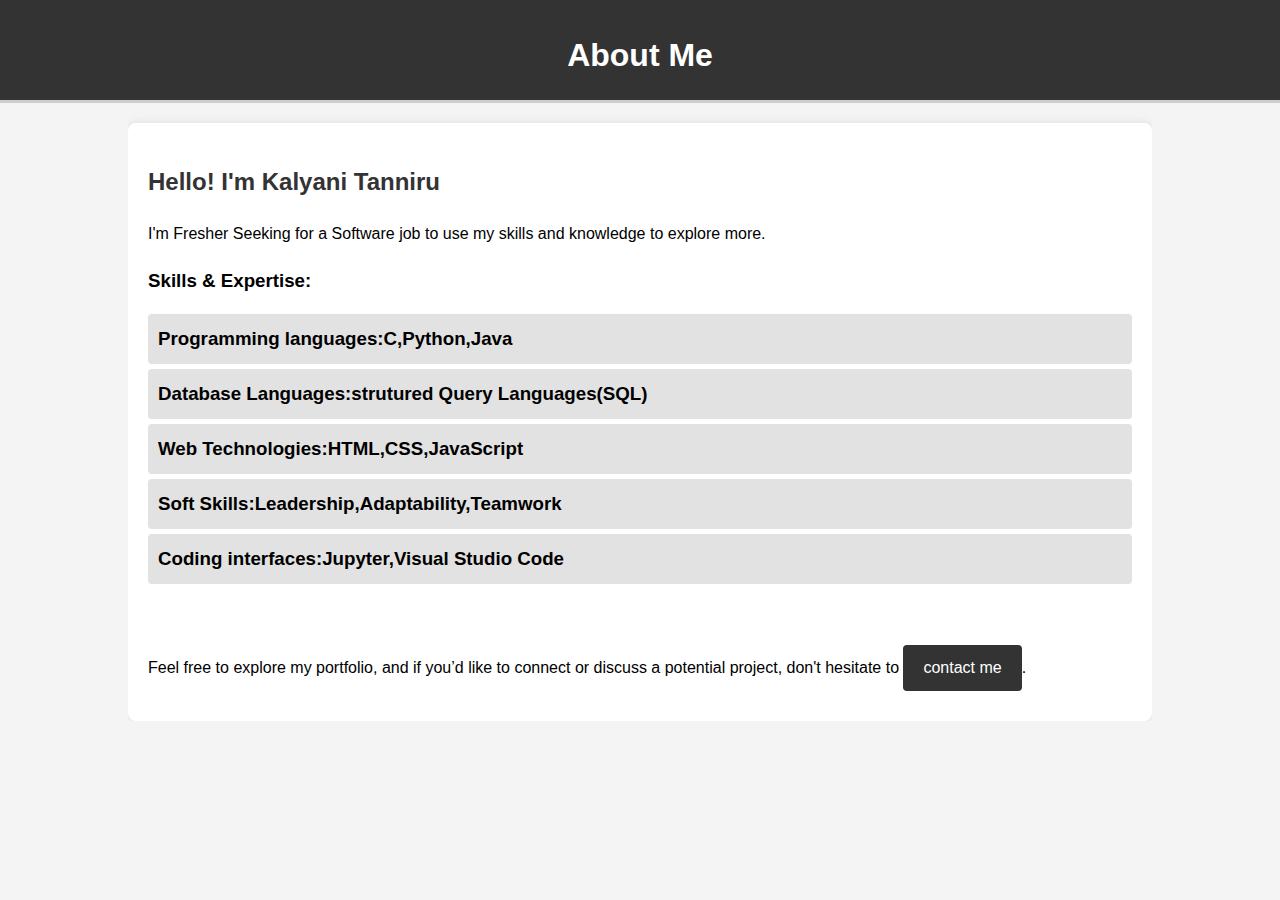
<file: aboutme.html>
<!DOCTYPE html>
<html lang="en">
<head>
    <meta charset="UTF-8">
    <meta name="viewport" content="width=device-width, initial-scale=1.0">
    <title>About Me</title>
    <style>
        body {
            font-family: Arial, sans-serif;
            line-height: 1.6;
            margin: 0;
            padding: 0;
            background-color: #f4f4f4;
        }
        .container {
            width: 80%;
            margin: auto;
            overflow: hidden;
        }
        header {
            background: #333;
            color: #fff;
            padding-top: 30px;
            min-height: 70px;
            border-bottom: #ccc 3px solid;
            text-align: center;
        }
        header h1 {
            margin: 0;
        }
        .about-me {
            background: #fff;
            padding: 20px;
            border-radius: 8px;
            box-shadow: 0 0 10px rgba(0, 0, 0, 0.1);
            margin-top: 20px;
        }
        .about-me h2 {
            color: #333;
        }
        .about-me p {
            margin: 10px 0;
        }
        .skills ul {
            list-style: none;
            padding: 0;
        }
        .skills li  h3{
            background: #e2e2e2;
            margin: 5px 0;
            padding: 10px;
            border-radius: 4px;
        }
        .cta {
            margin-top: 20px;
        }
        .cta a {
            display: inline-block;
            padding: 10px 20px;
            color: #fff;
            background: #333;
            text-decoration: none;
            border-radius: 4px;
        }
        .cta a:hover {
            background: #555;
        }
    </style>
</head>
<body>
    <header>
        <div class="container">
            <h1>About Me</h1>
        </div>
    </header>

    <div class="container">
        <section class="about-me">
            <h2>Hello! I'm  Kalyani Tanniru</h2>
            <p> I'm Fresher Seeking for a Software job to use my skills and knowledge to explore more.</p>
            <h3>Skills & Expertise:</h3>
            <div class="skills">
                <ul>
                    <li><h3><b>Programming languages:</b>C,Python,Java</h3></li>
                    <li><h3><b>Database Languages:</b>strutured Query Languages(SQL)</h3></li>
                    <li><h3><b>Web Technologies:</b>HTML,CSS,JavaScript</h3></li>
                    <li><h3><b>Soft Skills:</b>Leadership,Adaptability,Teamwork</h3></li>
                    <li><h3><b>Coding interfaces:</b>Jupyter,Visual Studio Code</h3></li>
                </ul>
            </div>

            <br>
            <div class="cta">
                <p>Feel free to explore my portfolio, and if you’d like to connect or discuss a potential project, don't hesitate to <a href="contact.html">contact me</a>.</p>
            </div>
        </section>
    </div>
</body>
</html>
</file>
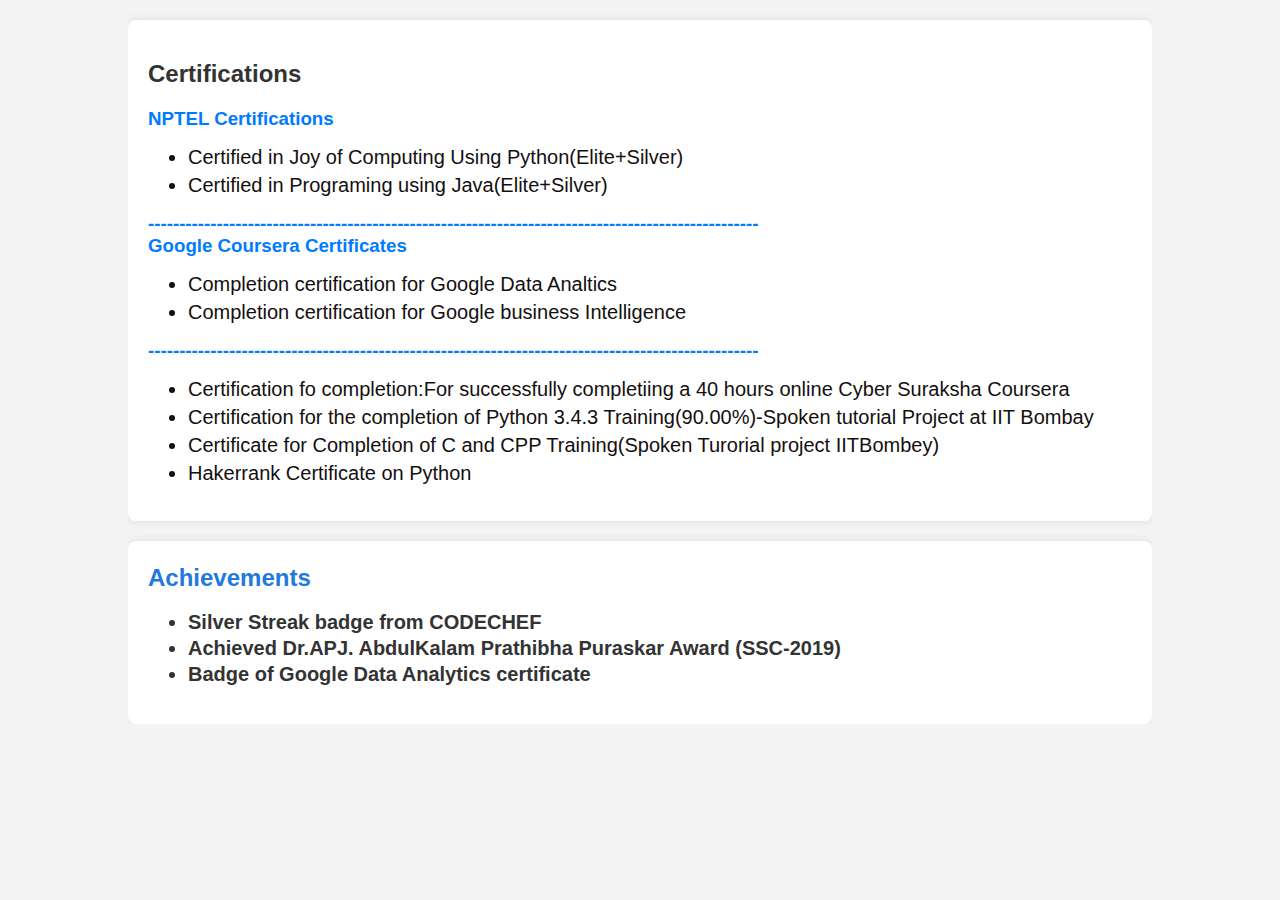
<file: certifications.html>
<!DOCTYPE html>
<html lang="en">
<head>
    <meta charset="UTF-8">
    <meta name="viewport" content="width=device-width, initial-scale=1.0">
    <title>Certifications</title>
    <style>
        body {
            font-family: Arial, sans-serif;
            margin: 0;
            padding: 0;
            background-color: #f4f4f4;
        }
        .container {
            width: 80%;
            margin: auto;
            overflow: hidden;
        }
        .certifications {
            background: #fff;
            padding: 20px;
            margin-top: 20px;
            border-radius: 8px;
            box-shadow: 0 0 10px rgba(0,0,0,0.1);
        }
        .Achievements {
            background: #fff;
            padding: 20px;
            margin-top: 20px;
            border-radius: 8px;
            box-shadow: 0 0 10px rgba(0,0,0,0.1);
        }
        .Achievements h3 ul li{
            margin:3px 0;
            color:#333;
            font-size:20px;
            
        }
        .Achievements h2{
            margin:3px 0;
            color:#2279dd;
            
            
        }
        h2 {
            color: #333;
        }
        .certification {
            margin-bottom: 15px;
        }
        .certification h2{
            margin:3px 0;
            color:black;


        }
        .certification h3 {
            margin: 0;
            color: #007bff;
        }
        .certification ul li  {
            margin: 5px 0;
            color: #140f0f;
            font-size:20px;
           
        }
        .date {
            font-style: italic;
            color: #777;
        }
        
    </style>
</head>
<body>
    <div class="container">
        <div class="certifications">
            <h2><b>Certifications</b></h2>
            <div class="certification">
                <h3>NPTEL Certifications</h3>
                <ul><li>Certified in Joy of Computing Using Python<span>(Elite+Silver)</span></li>
                <li>Certified in Programing using Java<span>(Elite+Silver)</span></li></ul>
                
            </div>
            <div class="certification">
                
                <h3>--------------------------------------------------------------------------------------------------</h3>
                <h3>Google Coursera Certificates</h3>
                <ul><li>Completion certification for Google Data Analtics</li>
                <li>Completion certification for Google business Intelligence</li></ul>
            </div>
            <div class="certification">
                <h3>--------------------------------------------------------------------------------------------------</h3>
                <ul><li>Certification fo completion:For successfully  completiing a 40 hours online  Cyber Suraksha Coursera
                </li>
            <li>Certification for the completion of Python 3.4.3 Training(90.00%)-Spoken tutorial Project at  IIT Bombay</li>
            <li>Certificate for Completion of  C and CPP  Training(Spoken Turorial project IITBombey)</li>
        <li>Hakerrank Certificate on Python</li></ul></div>
            </div>
            <div class="Achievements">
                <h2>Achievements</h2>
                <h3><ul>
                    <li>Silver Streak badge from CODECHEF</li>
                <li>Achieved  Dr.APJ.  AbdulKalam Prathibha Puraskar Award (SSC-2019) </li>
                <li>Badge of Google Data Analytics certificate  </li></ul></h3>
            </div>
            
        </div>
    </div>
</body>
</html>
</file>
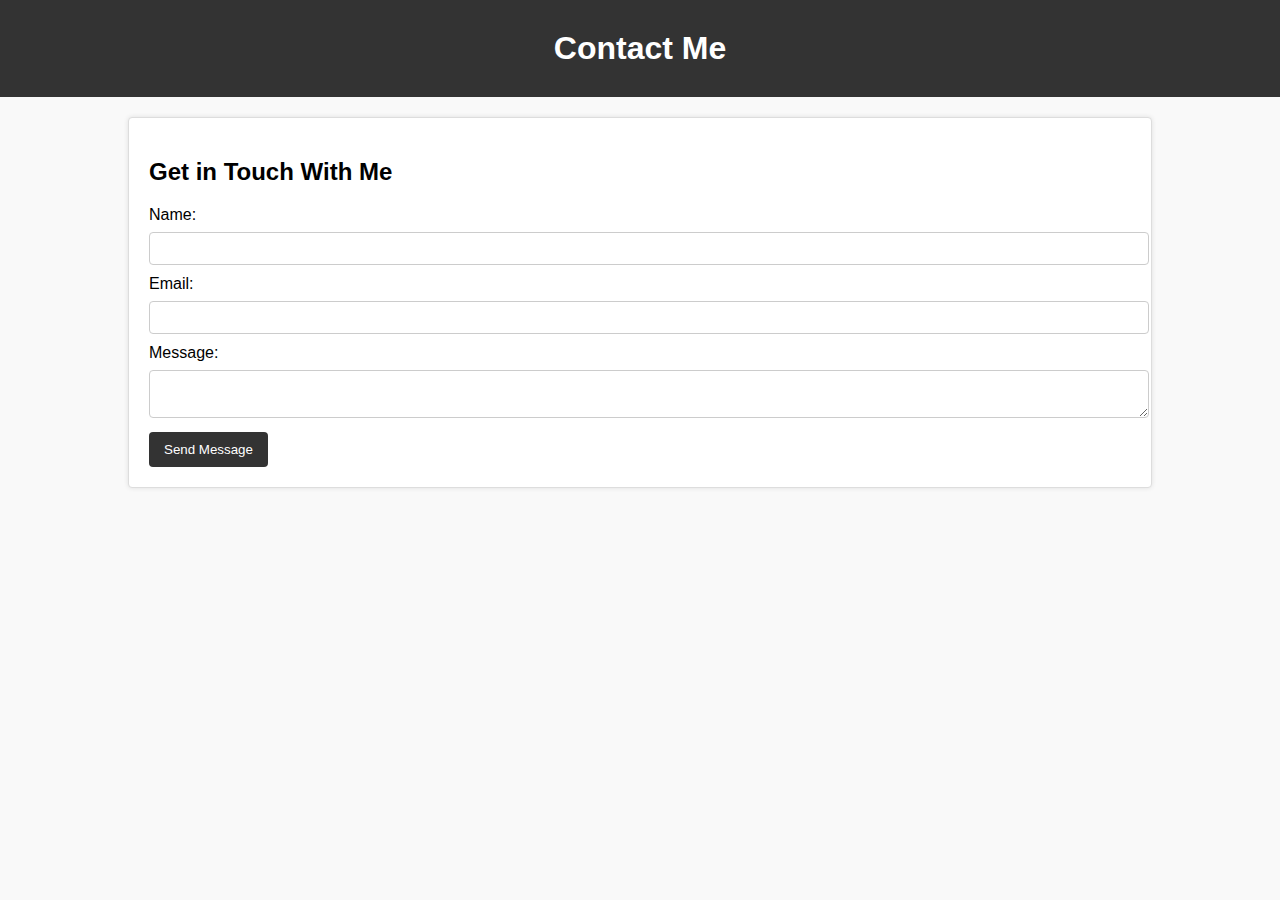
<file: contact.html>
<!DOCTYPE html>
<html lang="en">
<head>
    <meta charset="UTF-8">
    <meta name="viewport" content="width=device-width, initial-scale=1.0">
    <title>Contact Me</title>
    <style>
        body {
            font-family: Arial, sans-serif;
            margin: 0;
            padding: 0;
            background-color: #f9f9f9;
        }
        .container {
            width: 80%;
            margin: auto;
            padding: 20px;
        }
        header {
            background: #333;
            color: white;
            padding: 10px 0;
            text-align: center;
        }
        h1 {
            margin: 0;
        }
        .contact-form {
            background: white;
            padding: 20px;
            border: 1px solid #ddd;
            border-radius: 4px;
            box-shadow: 0 0 5px rgba(0, 0, 0, 0.1);
        }
        .contact-form label {
            display: block;
            margin-bottom: 8px;
        }
        .contact-form input,
        .contact-form textarea {
            width: 100%;
            padding: 8px;
            margin-bottom: 10px;
            border: 1px solid #ccc;
            border-radius: 4px;
        }
        .contact-form button {
            background: #333;
            color: white;
            border: none;
            padding: 10px 15px;
            border-radius: 4px;
            cursor: pointer;
        }
        .contact-form button:hover {
            background: #555;
        }
    </style>
</head>
<body>
    <header>
        <div class="container">
            <h1>Contact Me</h1>
        </div>
    </header>

    <div class="container">
        <section class="contact-form">
            <h2>Get in Touch With Me</h2>
            <form action="contact.php" method="post">
                <label for="name">Name:</label>
                <input type="text" id="name" name="name" required>
                
                <label for="email">Email:</label>
                <input type="email" id="email" name="email" required>
                
                <label for="message">Message:</label>
                <textarea id="message" name="message" required></textarea>
                
                <button type="submit">Send Message</button>
            </form>
        </section>
    </div>
</body>
</html>
</file>
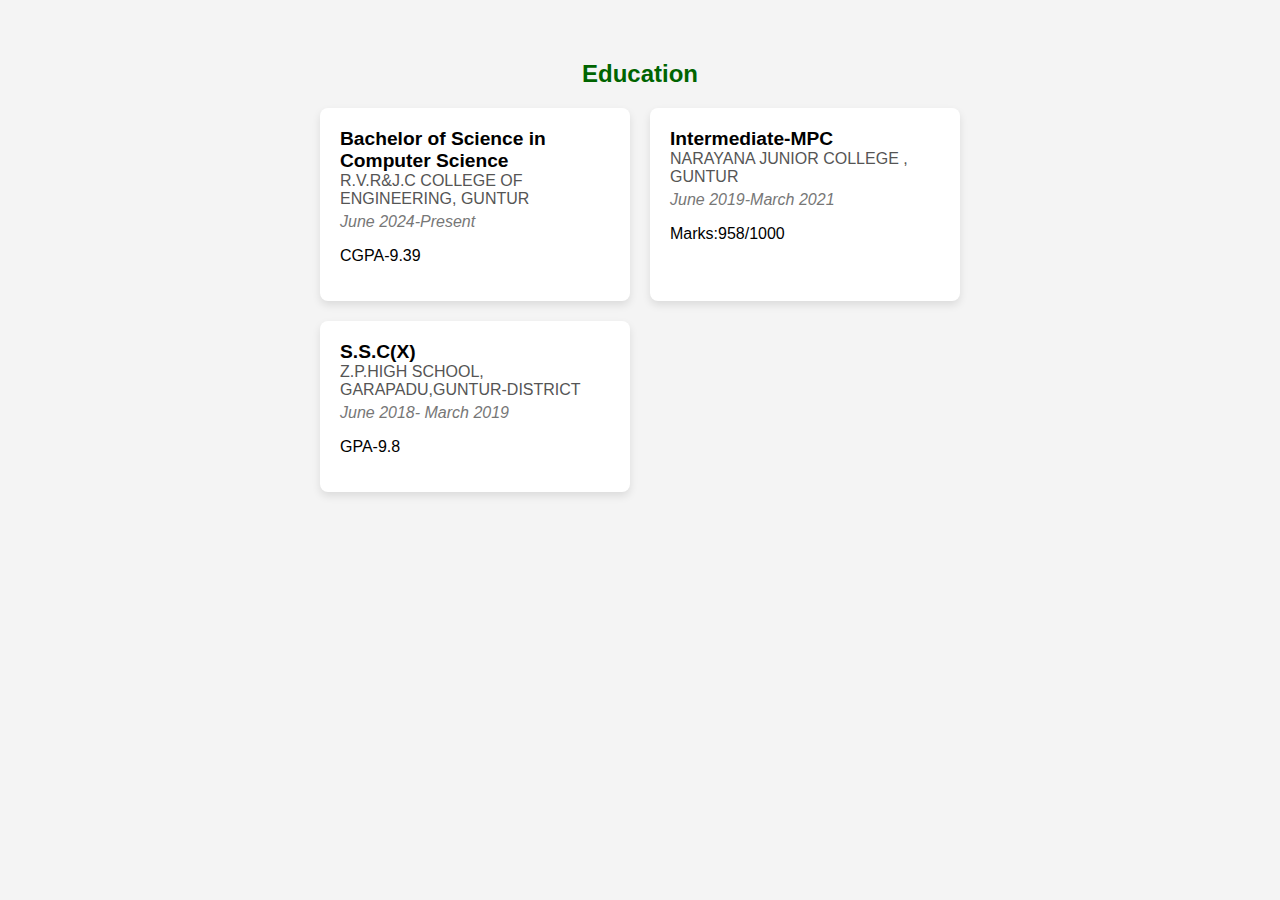
<file: Education.html>
<!DOCTYPE html>
<html lang="en">
<head>
    <meta charset="UTF-8">
    <meta name="viewport" content="width=device-width, initial-scale=1.0">
    <title>Education</title>
    <style>
        body {
            font-family: Arial, sans-serif;
            background-color: #f4f4f4;
            width:100%;
            height:10%;
            margin: 0;
            padding: 0;
        }
        .container {
            width: 50%;
            height:100%;
            margin: auto;
            padding: 40px;
        }
        h2 {
            text-align: center;
            color:darkgreen;
            margin-bottom: 20px;
        }
        .grid {
            display: grid;
            grid-template-columns: repeat(auto-fit, minmax(300px, 1fr));
            gap: 20px;
        }
        .card {
            background: #fff;
            border-radius: 8px;
            box-shadow: 0 4px 8px rgba(0,0,0,0.1);
            padding: 20px;
            transition: transform 0.3s;
        }
        .card:hover {
            transform: translateY(-10px);
        }
        .degree {
            font-size: 1.2em;
            color: black;
            font-weight:bold;
            margin: 0;
        }
        .institution {
            font-size: 1em;
            color: #555;
            margin: 0;
        }
        .date {
            font-style: italic;
            color: #777;
            margin-top: 5px;
        }
        .description {
            margin-top: 10px;
            color: #333;
        }
    </style>
</head>
<body>
    <div class="container">
        <h2>Education</h2>
        <div class="grid">
            <div class="card">
                <p class="degree">Bachelor of Science in Computer Science</p>
                <p class="institution">R.V.R&J.C COLLEGE OF ENGINEERING, GUNTUR</p>
                <p class="date">June 2024-Present</p>
                <p>CGPA-9.39</p>
                
            </div>

            <div class="card">
                <p class="degree">Intermediate-MPC</p>
                <p class="institution">NARAYANA JUNIOR COLLEGE , GUNTUR</p>
                <p class="date">June 2019-March 2021</p>
                <p>Marks:958/1000</p>
                
            </div>

            <div class="card">
                <p class="degree">S.S.C(X)</p>
                <p class="institution">Z.P.HIGH SCHOOL, GARAPADU,GUNTUR-DISTRICT</p>
                <p class="date">June 2018- March 2019</p>
                <p>GPA-9.8</p>
            </div>

            <!-- Add more education cards as needed -->
        </div>
    </div>
</body>
</html>
</file>
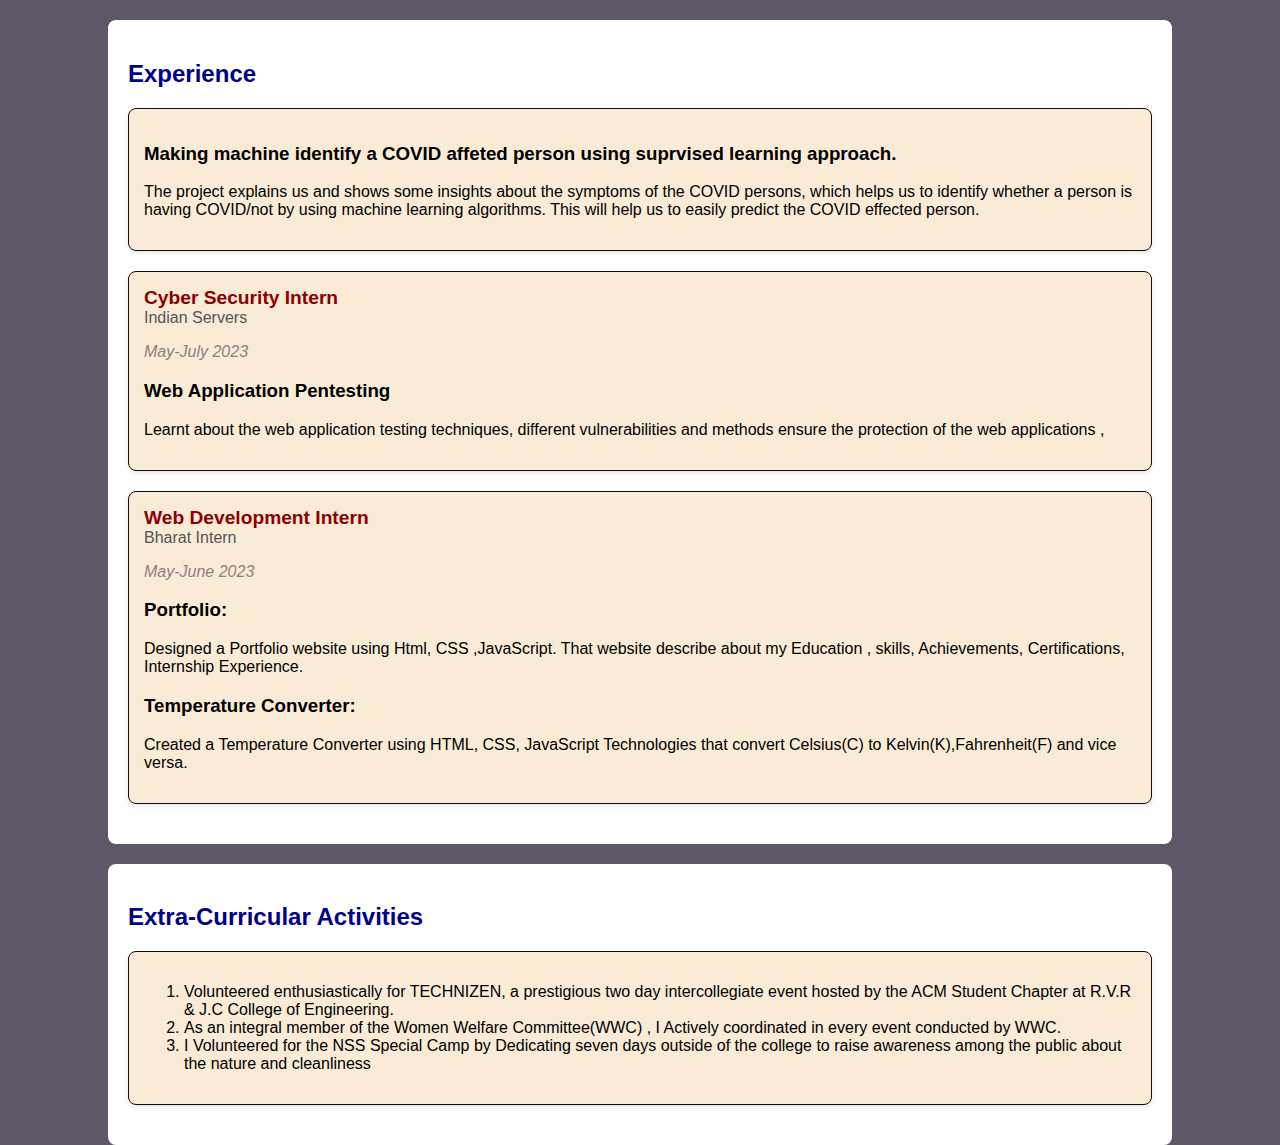
<file: Experience.html>
<!DOCTYPE html>
<html lang="en">
<head>
    <meta charset="UTF-8">
    <meta name="viewport" content="width=device-width, initial-scale=1.0">
    <title>Experience</title>
    <style>
        body {
            font-family: Arial, sans-serif;
            background-color: #615969;
            margin: 0;
            padding: 0;
        }
        .container {
            width: 80%;
            margin: auto;
            padding: 20px;
            background: #fff;
            box-shadow: 0 0 10px rgba(57, 73, 87, 0.1);
            border-radius: 8px;
            margin-top: 20px;
        }
        h2 {
            color:darkblue;
        }
        .experience-card {
            border: 1px solid #110b0b;
            border-radius: 8px;
            margin-bottom: 20px;
            padding: 15px;
            background:antiquewhite;
            box-shadow: 0 2px 5px rgba(0,0,0,0.1);
        }
        .job-title {
            font-size: 1.2em;
            color:darkred;
            font-weight:bold;
            margin: 0;
        }
        .company-name {
            font-size: 1em;
            color: #555;
            margin: 0;
        }
        .date-range {
            font-style: italic;
            color: #967c7c;
            margin-bottom: 10px;
        }
        .description {
            margin: 10px 0;
        }
    </style>
</head>
<body>
    <div class="container">
        <h2>Experience</h2>

        <div class="experience-card">
            <h3>Making machine identify a COVID affeted person using suprvised learning approach.</h3>

            <div class="description">
                <p>The project explains us and shows some insights about the symptoms of the COVID persons,
                     which helps us to identify whether a person is having COVID/not by using machine learning algorithms. This will help us to easily predict   the COVID effected person.</p>
            </div>
        </div>

        <div class="experience-card">
            <p class="job-title">Cyber Security Intern</p>
            <p class="company-name">Indian Servers</p>
            <p class="date-range">May-July 2023</p>
            <div class="description">
                <h3>Web Application Pentesting</h3>
                <p>Learnt about the web application testing techniques, different vulnerabilities and methods ensure the protection of the web applications ,
            </div>
        </div>
        <div class="experience-card">
            <p class="job-title">Web Development  Intern</p>
            <p class="company-name">Bharat Intern</p>
            <p class="date-range">May-June 2023</p>
            <div class="description">
                <h3>Portfolio:</h3>
                <p>Designed   a Portfolio  website using Html, CSS ,JavaScript. That website describe about  my Education ,  skills, Achievements, Certifications, Internship Experience.</p>
            <h3>Temperature Converter:</h3>
            <p>Created a Temperature Converter  using HTML, CSS, JavaScript Technologies that convert  Celsius(C) to Kelvin(K),Fahrenheit(F)  and vice versa.</p>
            </div>
        </div>
        </div>
       <div class="container">
        <h2><b>Extra-Curricular Activities</b></h2>

        <div class="experience-card">
            
            <div class="description">
                <ol><li>Volunteered enthusiastically for TECHNIZEN, a prestigious two day intercollegiate event hosted by the ACM Student Chapter at R.V.R & J.C College of Engineering.</li>
                <li>As an integral member of the Women Welfare Committee(WWC) , I Actively coordinated in every event conducted by WWC.</li>
            <li>I Volunteered for the NSS Special Camp by  Dedicating seven days  outside  of the college  to raise  awareness among the public about the nature and cleanliness</li></ol>
            </div>
        </div>

</body>
</html>
</file>
